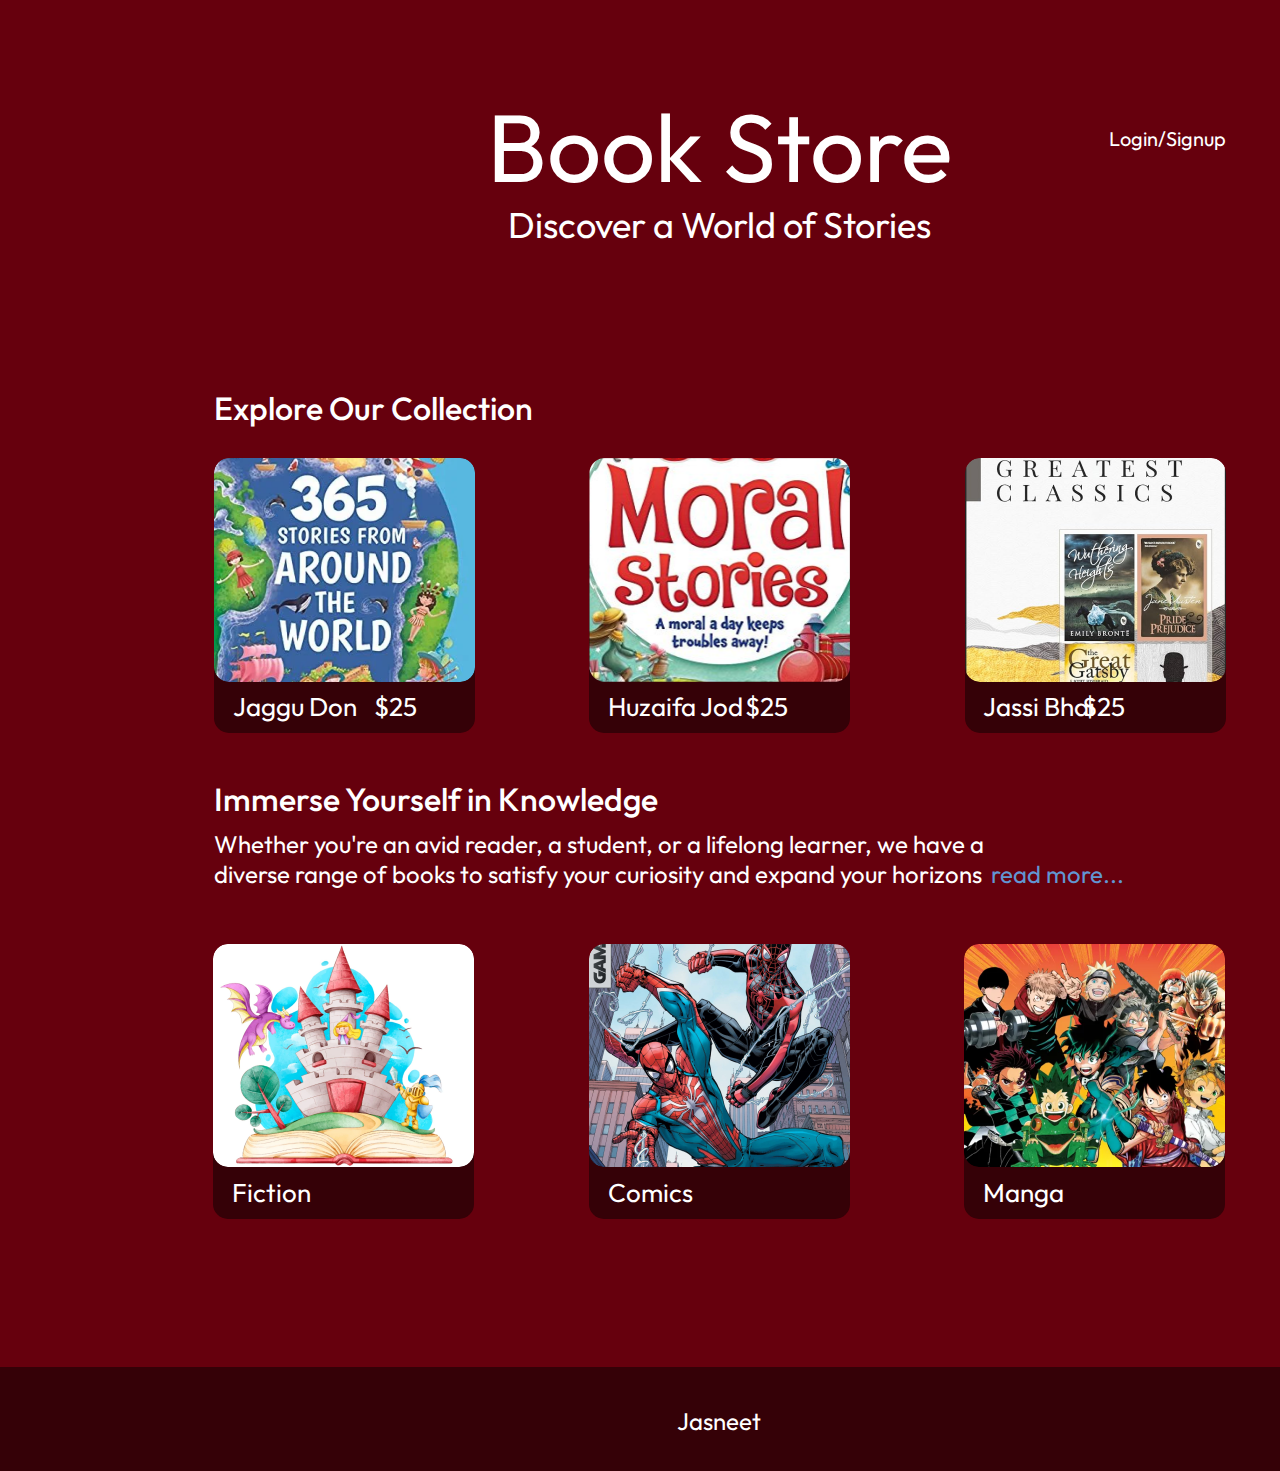
<file: index.html>
<!DOCTYPE html><html><head><meta charset="utf-8"><meta name="viewport" content="initial-scale=1, width=device-width"><link rel="stylesheet" href="desktop-2.ae78e3f6.css"><link rel="stylesheet" href="index.ecc10331.css"><link rel="stylesheet" href="https://fonts.googleapis.com/css2?family=Outfit:wght@400;500&display=swap"></head><body> <div class="desktop-1"> <div class="book-store">Book Store</div> <div class="explore-our-collection">Explore Our Collection</div> <div class="immerse-yourself-in">Immerse Yourself in Knowledge</div> <div class="whether-youre-an"> Whether you're an avid reader, a student, or a lifelong learner, we have a diverse range of books to satisfy your curiosity and expand your horizons </div> <div class="read-more" id="readMoreText">read more...</div> <div class="discover-a-world">Discover a World of Stories</div> <div class="loginsignup" id="loginSignupText">Login/Signup</div> <div class="desktop-1-child"></div> <div class="desktop-1-item"></div> <div class="desktop-1-inner"></div> <img class="rectangle-icon" alt src="rectangle-3@2x.daa44137.png"> <img class="mask-group-icon" alt src="mask-group@2x.40412239.png"> <img class="desktop-1-child1" alt src="rectangle-1@2x.702fcf78.png"> <div class="huzaifa-jod">Huzaifa Jod</div> <div class="jassi-bhai">Jassi Bhai</div> <div class="jaggu-don">Jaggu Don</div> <div class="div">$25</div> <div class="div1">$25</div> <div class="div2">$25</div> <div class="rectangle-div"></div> <img class="desktop-1-child2" alt src="rectangle-12@2x.569ba7d6.png"> <div class="manga">Manga</div> <div class="desktop-1-child3"></div> <img class="desktop-1-child4" alt src="rectangle-10@2x.82b500e0.png"> <div class="comics">Comics</div> <div class="desktop-1-child5"></div> <div class="desktop-1-child6"></div> <img class="desktop-1-child7" alt src="rectangle-8@2x.6b443aa1.png"> <div class="fiction">Fiction</div> <div class="jasneet" id="jasneetText">Jasneet</div> </div> <script>var e=document.getElementById("readMoreText");e&&e.addEventListener("click",function(e){window.open("./desktop-3.html")});var n=document.getElementById("loginSignupText");n&&n.addEventListener("click",function(e){window.open("./desktop-2.html")});var t=document.getElementById("jasneetText");t&&t.addEventListener("click",function(){window.open("linktr.ee/jasneet2003")});</script> </body></html>
</file>
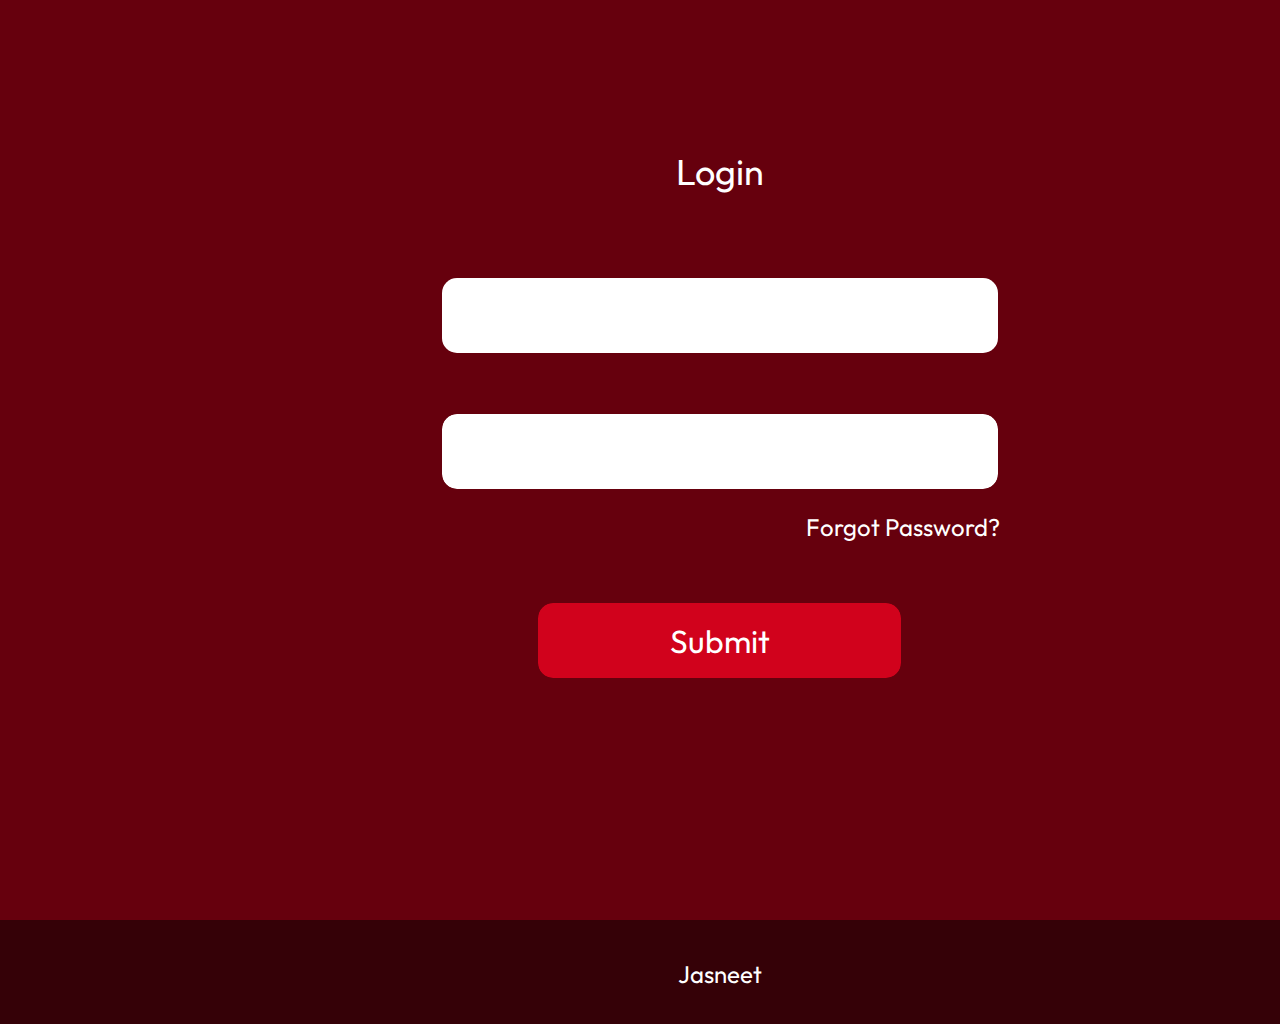
<file: desktop-2.html>
<!DOCTYPE html><html><head><meta charset="utf-8"><meta name="viewport" content="initial-scale=1, width=device-width"><link rel="stylesheet" href="desktop-2.ae78e3f6.css"><link rel="stylesheet" href="desktop-2.d1ec264d.css"><link rel="stylesheet" href="https://fonts.googleapis.com/css2?family=Outfit:wght@400;500&display=swap"></head><body> <div class="desktop-2"> <div class="login">Login</div> <div class="forgot-password">Forgot Password?</div> <div class="desktop-2-child"></div> <img class="desktop-2-item" alt src="rectangle-15.1851b4ca.svg"> <img class="desktop-2-inner" alt src="rectangle-16.b0e1072a.svg"> <div class="submit">Submit</div> <div class="desktop-2-child1"></div> <div class="jasneet2" id="jasneetText">Jasneet</div> </div> <script>var e=document.getElementById("jasneetText");e&&e.addEventListener("click",function(){window.open("linktr.ee/jasneet2003")});</script> </body></html>
</file>
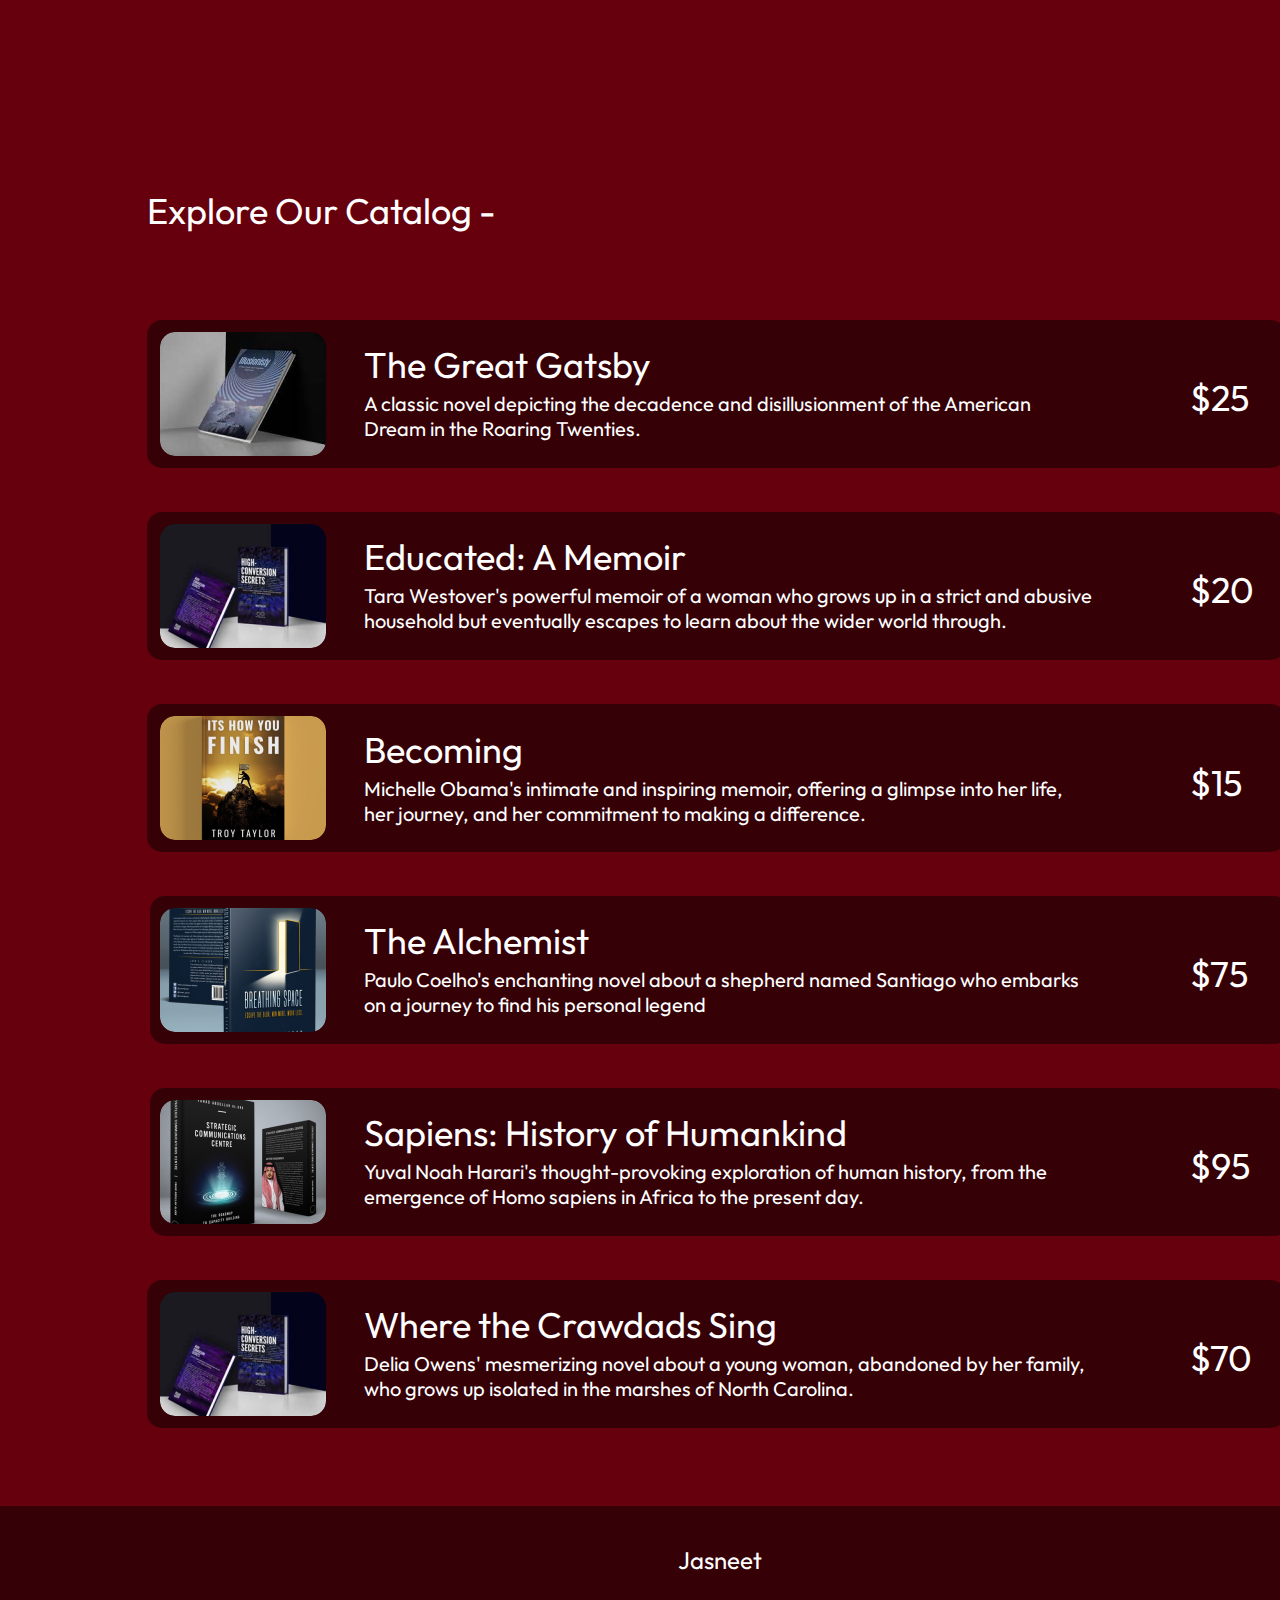
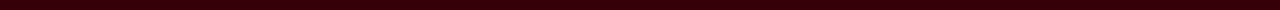
<file: desktop-3.html>
<!DOCTYPE html><html><head><meta charset="utf-8"><meta name="viewport" content="initial-scale=1, width=device-width"><link rel="stylesheet" href="desktop-2.ae78e3f6.css"><link rel="stylesheet" href="desktop-3.5bbccce9.css"><link rel="stylesheet" href="https://fonts.googleapis.com/css2?family=Outfit:wght@400;500&display=swap"></head><body> <div class="desktop-3"> <div class="explore-our-catalog">Explore Our Catalog -</div> <div class="desktop-3-child"></div> <div class="desktop-3-item"></div> <div class="desktop-3-inner"></div> <div class="desktop-3-child1"></div> <div class="desktop-3-child2"></div> <div class="desktop-3-child3"></div> <div class="desktop-3-child4"></div> <div class="jasneet1" id="jasneetText">Jasneet</div> <img class="desktop-3-child5" alt src="rectangle-23@2x.8021fa70.png"> <img class="desktop-3-child6" alt src="rectangle-24@2x.18d62e87.png"> <img class="desktop-3-child7" alt src="rectangle-25@2x.9e9975e1.png"> <img class="desktop-3-child8" alt src="rectangle-26@2x.5bff0d97.png"> <img class="desktop-3-child9" alt src="rectangle-27@2x.2c57d395.png"> <img class="desktop-3-child10" alt src="rectangle-24@2x.18d62e87.png"> <div class="the-great-gatsby">The Great Gatsby</div> <div class="educated-a-memoir">Educated: A Memoir</div> <div class="becoming">Becoming</div> <div class="the-alchemist">The Alchemist</div> <div class="sapiens-history-of">Sapiens: History of Humankind</div> <div class="where-the-crawdads">Where the Crawdads Sing</div> <div class="div3">$25</div> <div class="div4">$20</div> <div class="div5">$15</div> <div class="div6">$75</div> <div class="div7">$95</div> <div class="div8">$70</div> <div class="a-classic-novel"> A classic novel depicting the decadence and disillusionment of the American Dream in the Roaring Twenties. </div> <div class="tara-westovers-powerful"> Tara Westover's powerful memoir of a woman who grows up in a strict and abusive household but eventually escapes to learn about the wider world through. </div> <div class="michelle-obamas-intimate"> Michelle Obama's intimate and inspiring memoir, offering a glimpse into her life, her journey, and her commitment to making a difference. </div> <div class="paulo-coelhos-enchanting"> Paulo Coelho's enchanting novel about a shepherd named Santiago who embarks on a journey to find his personal legend </div> <div class="yuval-noah-hararis"> Yuval Noah Harari's thought-provoking exploration of human history, from the emergence of Homo sapiens in Africa to the present day. </div> <div class="delia-owens-mesmerizing"> Delia Owens' mesmerizing novel about a young woman, abandoned by her family, who grows up isolated in the marshes of North Carolina. </div> </div> <script>var e=document.getElementById("jasneetText");e&&e.addEventListener("click",function(){window.open("linktr.ee/jasneet2003")});</script> </body></html>
</file>
<file: desktop-2.ae78e3f6.css>
body{margin:0;line-height:normal}:root{--font-outfit:Outfit;--font-size-5xl:24px;--font-size-7xl:26px;--font-size-xl:20px;--font-size-17xl:36px;--font-size-13xl:32px;--color-maroon:#66000d;--color-white:#fff;--color-gray:#350107;--br-mini:15px}
/*# sourceMappingURL=desktop-2.ae78e3f6.css.map */
</file>
<file: index.ecc10331.css>
.book-store{text-align:center;justify-content:center;align-items:center;width:601px;height:91px;font-size:96px;display:flex;position:absolute;top:101px;left:419px}.explore-our-collection,.immerse-yourself-in{font-size:var(--font-size-13xl);align-items:center;width:394px;height:33px;font-weight:500;display:flex;position:absolute;top:391px;left:214px}.immerse-yourself-in{width:579px;top:782px}.read-more,.whether-youre-an{font-size:var(--font-size-5xl);position:absolute}.whether-youre-an{align-items:center;width:795px;height:50px;display:flex;top:834px;left:214px}.read-more{color:#6296d2;text-align:right;cursor:pointer;top:859px;left:991px}.discover-a-world{font-size:var(--font-size-17xl);text-align:center;justify-content:center;align-items:center;width:551px;height:37px;display:flex;position:absolute;top:206px;left:444px}.loginsignup{font-size:var(--font-size-xl);text-align:right;cursor:pointer;position:absolute;top:126px;left:1109px}.desktop-1-child{background-color:var(--color-gray);height:223px;top:510px;left:214px}.desktop-1-child,.desktop-1-inner,.desktop-1-item,.rectangle-icon{border-radius:var(--br-mini);width:261px;position:absolute}.desktop-1-item{background-color:var(--color-gray);height:223px;top:510px;left:589px}.desktop-1-inner,.rectangle-icon{left:965px}.desktop-1-inner{background-color:var(--color-gray);height:223px;top:510px}.rectangle-icon{object-fit:cover;height:224px;top:458px}.desktop-1-child1,.mask-group-icon{object-fit:cover;width:260.91px;height:223.58px;position:absolute;top:458.14px;left:589.48px}.desktop-1-child1{border-radius:var(--br-mini);width:261px;height:224px;top:458px;left:214px}.div,.div1,.div2,.huzaifa-jod,.jaggu-don,.jassi-bhai{align-items:center;width:160px;height:27px;display:flex;position:absolute;top:693px;left:608px}.div,.div1,.div2,.jaggu-don,.jassi-bhai{width:131px;left:983px}.div,.div1,.div2,.jaggu-don{width:180px;left:233px}.div,.div1,.div2{text-align:right;width:86px;left:745px}.div1,.div2{width:125px;left:1082px}.div2{width:82px;left:374px}.desktop-1-child2,.rectangle-div{border-radius:var(--br-mini);width:261px;position:absolute;left:964px}.rectangle-div{background-color:var(--color-gray);height:224px;top:995px}.desktop-1-child2{object-fit:cover;height:223px;top:944px}.manga{align-items:center;width:154px;height:28px;display:flex;position:absolute;top:1178px;left:983px}.desktop-1-child3,.desktop-1-child4{border-radius:var(--br-mini);width:261px;position:absolute;left:589px}.desktop-1-child3{background-color:var(--color-gray);height:224px;top:995px}.desktop-1-child4{object-fit:cover;height:223px;top:944px}.comics{align-items:center;width:137px;height:28px;display:flex;position:absolute;top:1178px;left:608px}.desktop-1-child5,.desktop-1-child6{background-color:var(--color-gray);position:absolute}.desktop-1-child5{border-radius:var(--br-mini);width:261px;height:224px;top:995px;left:213px}.desktop-1-child6{width:1440px;height:104px;top:1367px;left:-1px}.desktop-1-child7{border-radius:var(--br-mini);object-fit:cover;width:261px;height:223px;position:absolute;top:944px;left:213px}.fiction,.jasneet{align-items:center;display:flex;position:absolute}.fiction{width:142px;height:28px;top:1178px;left:232px}.jasneet{font-size:var(--font-size-5xl);text-align:center;cursor:pointer;justify-content:center;width:1156px;top:1406px;left:141px}.desktop-1{background-color:var(--color-maroon);text-align:left;font-size:var(--font-size-7xl);color:var(--color-white);font-family:var(--font-outfit);width:100%;height:1471px;position:relative;overflow:hidden}
/*# sourceMappingURL=index.ecc10331.css.map */
</file>
<file: desktop-2.d1ec264d.css>
.login{font-size:var(--font-size-17xl);justify-content:center;align-items:center;width:601px;height:91px;display:flex;position:absolute;top:126px;left:419px}.forgot-password{text-align:left;position:absolute;top:512px;left:806px}.desktop-2-child,.desktop-2-inner,.desktop-2-item{border-radius:var(--br-mini);width:556px;height:75px;position:absolute;left:442px}.desktop-2-child{background-color:var(--color-white);top:278px}.desktop-2-inner,.desktop-2-item{top:414px}.desktop-2-inner{width:363px;top:603px;left:538px}.submit{font-size:var(--font-size-13xl);position:absolute;top:621px;left:670px}.desktop-2-child1{background-color:var(--color-gray);width:1440px;height:104px;position:absolute;top:920px;left:0}.jasneet2{cursor:pointer;justify-content:center;align-items:center;width:1156px;display:flex;position:absolute;top:959px;left:142px}.desktop-2{background-color:var(--color-maroon);text-align:center;font-size:var(--font-size-5xl);color:var(--color-white);font-family:var(--font-outfit);width:100%;height:1024px;position:relative;overflow:hidden}
/*# sourceMappingURL=desktop-2.d1ec264d.css.map */
</file>
<file: desktop-3.5bbccce9.css>
.explore-our-catalog{align-items:center;width:601px;display:flex;position:absolute;top:188px;left:147px}.desktop-3-child,.desktop-3-item{background-color:var(--color-gray);position:absolute;left:147px}.desktop-3-child{border-radius:var(--br-mini);width:1139px;height:148px;top:320px}.desktop-3-item{top:512px}.desktop-3-child1,.desktop-3-child2,.desktop-3-inner,.desktop-3-item{border-radius:var(--br-mini);width:1139px;height:148px}.desktop-3-inner{background-color:var(--color-gray);position:absolute;top:704px;left:147px}.desktop-3-child1,.desktop-3-child2{left:150px}.desktop-3-child1{background-color:var(--color-gray);position:absolute;top:896px}.desktop-3-child2{top:1088px}.desktop-3-child2,.desktop-3-child3,.desktop-3-child4{background-color:var(--color-gray);position:absolute}.desktop-3-child3{border-radius:var(--br-mini);width:1139px;height:148px;top:1280px;left:147px}.desktop-3-child4{width:1440px;height:104px;top:1506px;left:0}.jasneet1{font-size:var(--font-size-5xl);text-align:center;cursor:pointer;justify-content:center;align-items:center;width:1156px;display:flex;position:absolute;top:1545px;left:142px}.desktop-3-child10,.desktop-3-child5,.desktop-3-child6,.desktop-3-child7,.desktop-3-child8,.desktop-3-child9{border-radius:var(--br-mini);object-fit:cover;width:166px;height:124px;position:absolute;top:332px;left:160px}.desktop-3-child10,.desktop-3-child6,.desktop-3-child7,.desktop-3-child8,.desktop-3-child9{top:524px}.desktop-3-child10,.desktop-3-child7,.desktop-3-child8,.desktop-3-child9{top:716px}.desktop-3-child10,.desktop-3-child8,.desktop-3-child9{top:908px}.desktop-3-child10,.desktop-3-child9{top:1100px}.desktop-3-child10{top:1292px}.the-great-gatsby{align-items:center;width:601px;display:flex;position:absolute;top:342px;left:364px}.becoming,.educated-a-memoir,.sapiens-history-of,.the-alchemist,.where-the-crawdads{align-items:center;width:601px;display:flex;position:absolute;top:534px;left:364px}.becoming,.sapiens-history-of,.the-alchemist,.where-the-crawdads{top:727px}.sapiens-history-of,.the-alchemist,.where-the-crawdads{top:918px}.sapiens-history-of,.where-the-crawdads{top:1110px}.where-the-crawdads{top:1302px}.div3{top:375px}.div3,.div4,.div5{position:absolute;left:1190px}.div4{text-align:right;top:567px}.div5{top:760px}.a-classic-novel,.div6,.div7,.div8{position:absolute;top:951px;left:1190px}.a-classic-novel,.div7,.div8{top:1143px}.a-classic-novel,.div8{top:1335px}.a-classic-novel{font-size:var(--font-size-xl);align-items:center;width:731px;display:flex;top:391px;left:364px}.delia-owens-mesmerizing,.michelle-obamas-intimate,.paulo-coelhos-enchanting,.tara-westovers-powerful,.yuval-noah-hararis{font-size:var(--font-size-xl);align-items:center;width:731px;display:flex;position:absolute;top:583px;left:364px}.delia-owens-mesmerizing,.michelle-obamas-intimate,.paulo-coelhos-enchanting,.yuval-noah-hararis{top:776px}.delia-owens-mesmerizing,.paulo-coelhos-enchanting,.yuval-noah-hararis{top:967px}.delia-owens-mesmerizing,.yuval-noah-hararis{top:1159px}.delia-owens-mesmerizing{top:1351px}.desktop-3{background-color:var(--color-maroon);text-align:left;font-size:var(--font-size-17xl);color:var(--color-white);font-family:var(--font-outfit);width:100%;height:1610px;position:relative;overflow:hidden}
/*# sourceMappingURL=desktop-3.5bbccce9.css.map */
</file>
